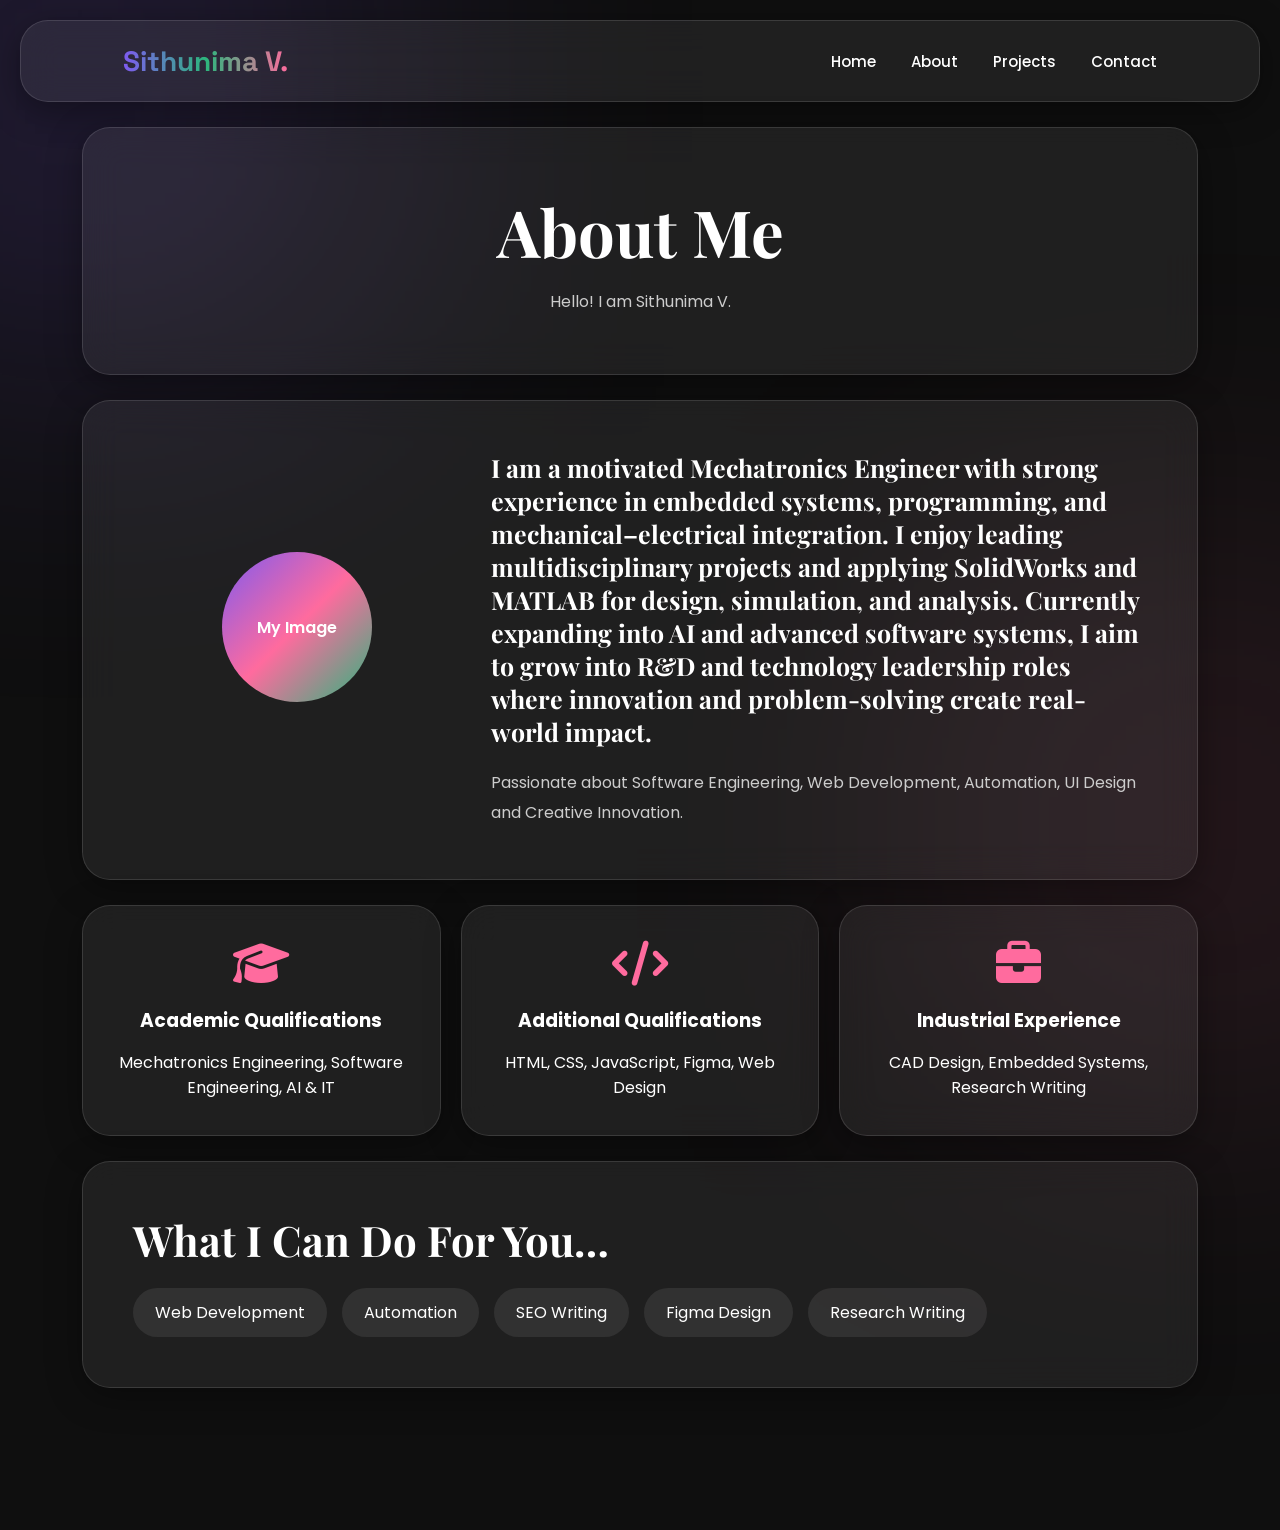
<file: about.html>
<!DOCTYPE html>
<html lang="en">

<head>

    <meta charset="UTF-8">

    <meta name="viewport" content="width=device-width, initial-scale=1.0">

    <title>Sithunima V. | About</title>

    <link rel="stylesheet" href="style.css">

    <link rel="preconnect" href="https://fonts.googleapis.com">

    <link rel="preconnect" href="https://fonts.gstatic.com" crossorigin>

    <link href="https://fonts.googleapis.com/css2?family=Poppins:wght@300;400;500;600;700&family=Playfair+Display:wght@500;700&family=Space+Grotesk:wght@400;500;700&display=swap" rel="stylesheet">

    <link rel="stylesheet"
    href="https://cdnjs.cloudflare.com/ajax/libs/font-awesome/6.5.1/css/all.min.css"/>

</head>

<body>

    <!-- HEADER -->
    <header class="glass">

        <nav class="navbar container">

            <div class="logo">
                Sithunima V.
            </div>

            <div class="menu-btn" id="menu-btn">
                <i class="fa-solid fa-bars"></i>
            </div>

            <ul class="nav-links" id="nav-links">

                <li><a href="index.html">Home</a></li>

                <li><a href="about.html">About</a></li>

                <li><a href="projects.html">Projects</a></li>

                <li><a href="contact.html">Contact</a></li>

            </ul>

        </nav>

    </header>

    <!-- MAIN -->
    <main class="container">

        <!-- PAGE TITLE -->
        <section class="glass page-banner">

            <h1>About Me</h1>

            <p>
                Hello! I am Sithunima V.
            </p>

        </section>

        <!-- BIO -->
        <section class="glass about-details">

            <div class="about-image">

                <div class="profile-circle">
                    My Image
                </div>

            </div>

            <div class="about-content">

                <h2>
                    I am a motivated Mechatronics Engineer with strong experience in embedded systems, programming, and mechanical–electrical integration. I enjoy leading multidisciplinary projects and applying SolidWorks and MATLAB for design, simulation, and analysis.
                    Currently expanding into AI and advanced software systems, I aim to grow into R&D and technology leadership roles where innovation and problem-solving create real-world impact.
                </h2>

                <p>
                    Passionate about Software Engineering,
                    Web Development, Automation,
                    UI Design and Creative Innovation.
                </p>

            </div>

        </section>

        <!-- QUALIFICATIONS -->
        <section class="qualification-grid">

            <article class="glass qualification-card">

                <i class="fa-solid fa-graduation-cap"></i>

                <h3>Academic Qualifications</h3>

                <p>
                    Mechatronics Engineering,
                    Software Engineering,
                    AI & IT
                </p>

            </article>

            <article class="glass qualification-card">

                <i class="fa-solid fa-code"></i>

                <h3>Additional Qualifications</h3>

                <p>
                    HTML, CSS, JavaScript,
                    Figma,
                    Web Design
                </p>

            </article>

            <article class="glass qualification-card">

                <i class="fa-solid fa-briefcase"></i>

                <h3>Industrial Experience</h3>

                <p>
                    CAD Design,
                    Embedded Systems,
                    Research Writing
                </p>

            </article>

        </section>

        <!-- SKILLS -->
        <section class="glass skills-section">

            <h2>What I Can Do For You…</h2>

            <div class="skills">

                <span>Web Development</span>

                <span>Automation</span>

                <span>SEO Writing</span>

                <span>Figma Design</span>

                <span>Research Writing</span>

            </div>

        </section>

    </main>

    <!-- FOOTER -->
    <footer class="glass footer">

        <p>
            © 2026 Sithunima V. | Portfolio Website
        </p>

    </footer>

    <script src="script.js"></script>

</body>
</html>
</file>
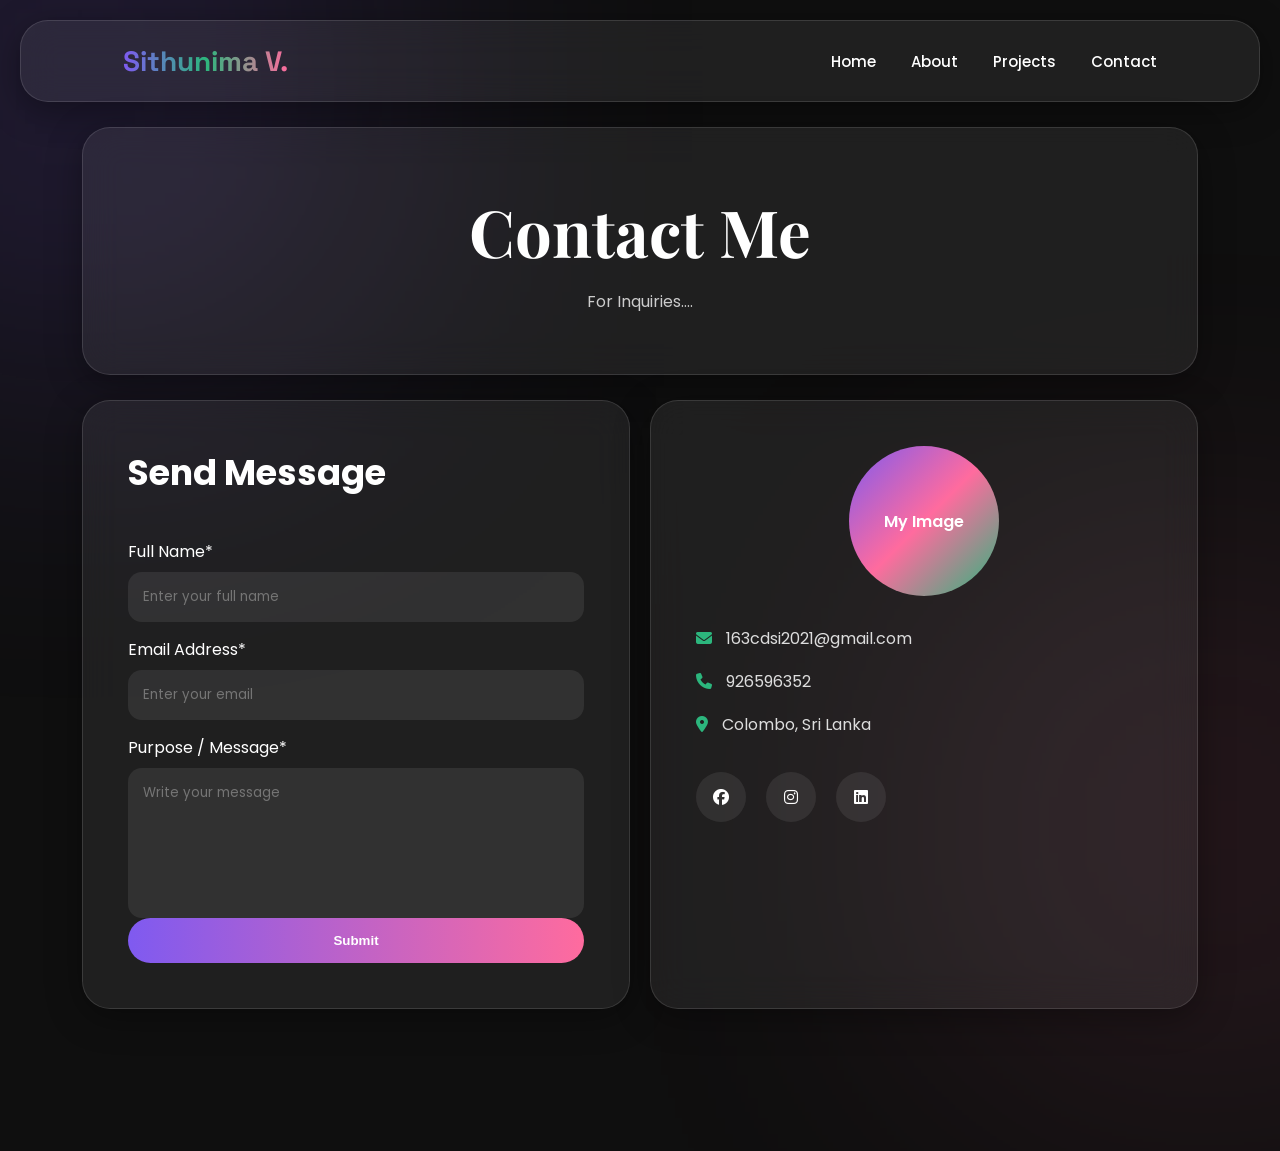
<file: contact.html>
<!DOCTYPE html>
<html lang="en">

<head>

    <meta charset="UTF-8">

    <meta name="viewport" content="width=device-width, initial-scale=1.0">

    <title>Sithunima V. | Contact</title>

    <link rel="stylesheet" href="style.css">

    <link rel="preconnect" href="https://fonts.googleapis.com">

    <link rel="preconnect" href="https://fonts.gstatic.com" crossorigin>

    <link href="https://fonts.googleapis.com/css2?family=Poppins:wght@300;400;500;600;700&family=Playfair+Display:wght@500;700&family=Space+Grotesk:wght@400;500;700&display=swap" rel="stylesheet">

    <link rel="stylesheet"
    href="https://cdnjs.cloudflare.com/ajax/libs/font-awesome/6.5.1/css/all.min.css"/>

</head>

<body>

    <!-- HEADER -->
    <header class="glass">

        <nav class="navbar container">

            <div class="logo">
                Sithunima V.
            </div>

            <div class="menu-btn" id="menu-btn">
                <i class="fa-solid fa-bars"></i>
            </div>

            <ul class="nav-links" id="nav-links">

                <li><a href="index.html">Home</a></li>

                <li><a href="about.html">About</a></li>

                <li><a href="projects.html">Projects</a></li>

                <li><a href="contact.html">Contact</a></li>

            </ul>

        </nav>

    </header>

    <!-- MAIN -->
    <main class="container">

        <!-- TITLE -->
        <section class="glass page-banner">

            <h1>Contact Me</h1>

            <p>
                For Inquiries….
            </p>

        </section>

        <!-- CONTACT GRID -->
        <section class="contact-grid">

            <!-- FORM -->
            <article class="glass form-box">

                <h2>Send Message</h2>

                <form>

                    <label>Full Name*</label>

                    <input type="text"
                    placeholder="Enter your full name">

                    <label>Email Address*</label>

                    <input type="email"
                    placeholder="Enter your email">

                    <label>Purpose / Message*</label>

                    <textarea rows="6"
                    placeholder="Write your message"></textarea>

                    <button type="submit" class="btn">
                        Submit
                    </button>

                </form>

            </article>

            <!-- INFO -->
            <article class="glass info-box">

                <div class="profile-circle">
                    My Image
                </div>

                <div class="contact-info">

                    <p>
                        <i class="fa-solid fa-envelope"></i>
                        163cdsi2021@gmail.com
                    </p>

                    <p>
                        <i class="fa-solid fa-phone"></i>
                        926596352
                    </p>

                    <p>
                        <i class="fa-solid fa-location-dot"></i>
                        Colombo, Sri Lanka
                    </p>

                </div>

                <!-- SOCIAL -->
                <div class="social-icons">

                    <i class="fa-brands fa-facebook"></i>

                    <i class="fa-brands fa-instagram"></i>

                    <i class="fa-brands fa-linkedin"></i>

                </div>

            </article>

        </section>

    </main>

    <!-- FOOTER -->
    <footer class="glass footer">

        <p>
            © 2026 Sithunima V. | Portfolio Website
        </p>

    </footer>

    <script src="script.js"></script>

</body>
</html>
</file>
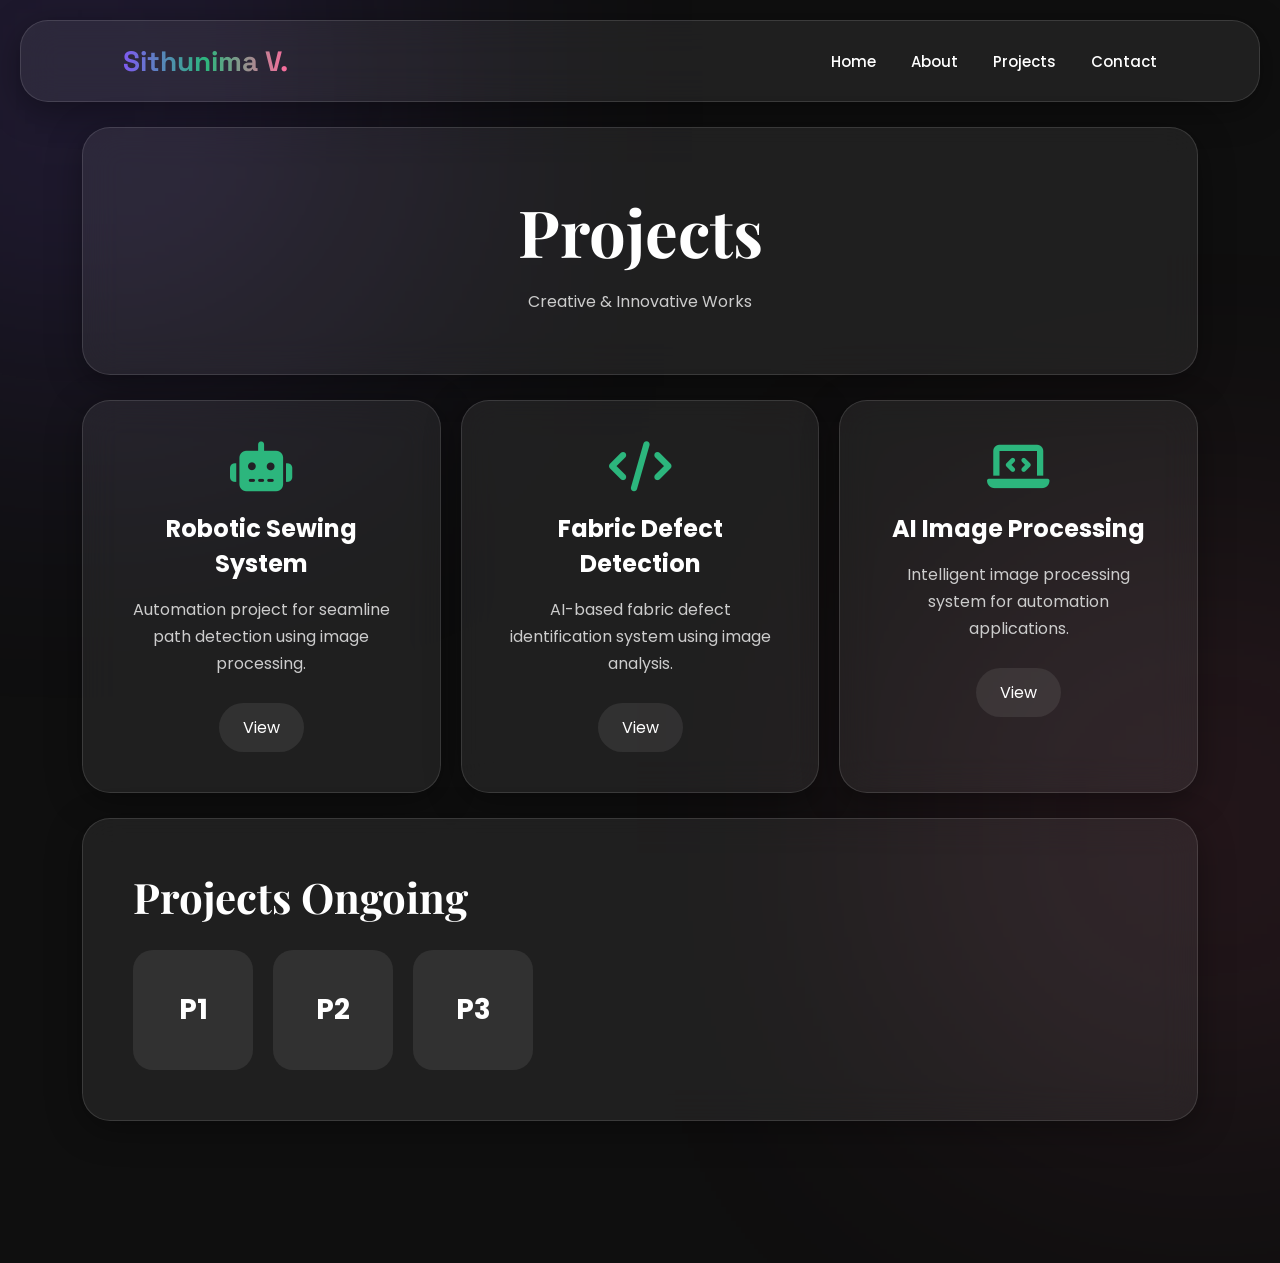
<file: projects.html>
<!DOCTYPE html>
<html lang="en">

<head>

    <meta charset="UTF-8">

    <meta name="viewport" content="width=device-width, initial-scale=1.0">

    <title>Sithunima V. | Projects</title>

    <link rel="stylesheet" href="style.css">

    <link rel="preconnect" href="https://fonts.googleapis.com">

    <link rel="preconnect" href="https://fonts.gstatic.com" crossorigin>

    <link href="https://fonts.googleapis.com/css2?family=Poppins:wght@300;400;500;600;700&family=Playfair+Display:wght@500;700&family=Space+Grotesk:wght@400;500;700&display=swap" rel="stylesheet">

    <link rel="stylesheet"
    href="https://cdnjs.cloudflare.com/ajax/libs/font-awesome/6.5.1/css/all.min.css"/>

</head>

<body>

    <!-- HEADER -->
    <header class="glass">

        <nav class="navbar container">

            <div class="logo">
                Sithunima V.
            </div>

            <div class="menu-btn" id="menu-btn">
                <i class="fa-solid fa-bars"></i>
            </div>

            <ul class="nav-links" id="nav-links">

                <li><a href="index.html">Home</a></li>

                <li><a href="about.html">About</a></li>

                <li><a href="projects.html">Projects</a></li>

                <li><a href="contact.html">Contact</a></li>

            </ul>

        </nav>

    </header>

    <!-- MAIN -->
    <main class="container">

        <!-- BANNER -->
        <section class="glass page-banner">

            <h1>Projects</h1>

            <p>
                Creative & Innovative Works
            </p>

        </section>

        <!-- PROJECT GRID -->
        <section class="projects-grid">

            <!-- CARD 1 -->
            <article class="glass project-card">

                <i class="fa-solid fa-robot"></i>

                <h2>Robotic Sewing System</h2>

                <p>
                    Automation project for seamline path detection using image processing.
                </p>

                <a href="#" class="btn-small">
                    View
                </a>

            </article>

            <!-- CARD 2 -->
            <article class="glass project-card">

                <i class="fa-solid fa-code"></i>

                <h2>Fabric Defect Detection</h2>

                <p>
                    AI-based fabric defect identification system using image analysis.
                </p>

                <a href="#" class="btn-small">
                    View
                </a>

            </article>

            <!-- CARD 3 -->
            <article class="glass project-card">

                <i class="fa-solid fa-laptop-code"></i>

                <h2>AI Image Processing</h2>

                <p>
                    Intelligent image processing system for automation applications.
                </p>

                <a href="#" class="btn-small">
                    View
                </a>

            </article>

        </section>

        <!-- ONGOING -->
        <section class="glass ongoing-section">

            <h2>Projects Ongoing</h2>

            <div class="ongoing-grid">

                <div class="ongoing-box">P1</div>

                <div class="ongoing-box">P2</div>

                <div class="ongoing-box">P3</div>

            </div>

        </section>

    </main>

    <!-- FOOTER -->
    <footer class="glass footer">

        <p>
            © 2026 Sithunima V. | Portfolio Website
        </p>

    </footer>

    <script src="script.js"></script>

</body>
</html>
</file>
<file: style.css>
/* =========================================
   GLOBAL STYLES
========================================= */

*{
    margin:0;
    padding:0;
    box-sizing:border-box;
    scroll-behavior:smooth;
}

body{
    background:#0f0f0f;
    color:white;
    font-family:'Poppins', sans-serif;
    overflow-x:hidden;
    padding:20px;
    min-height:100vh;
}

/* BACKGROUND GLOW EFFECTS */

body::before{
    content:"";
    position:fixed;
    width:400px;
    height:400px;
    background:#7f5af0;
    filter:blur(180px);
    top:-120px;
    left:-120px;
    opacity:0.35;
    z-index:-1;
}

body::after{
    content:"";
    position:fixed;
    width:350px;
    height:350px;
    background:#ff6b9e;
    filter:blur(180px);
    bottom:-100px;
    right:-100px;
    opacity:0.25;
    z-index:-1;
}

/* =========================================
   CONTAINER
========================================= */

.container{
    width:90%;
    max-width:1400px;
    margin:auto;
}

/* =========================================
   GLASS EFFECT
========================================= */

.glass{
    background:rgba(255,255,255,0.07);
    border:1px solid rgba(255,255,255,0.12);
    backdrop-filter:blur(18px);
    -webkit-backdrop-filter:blur(18px);
    box-shadow:0 8px 35px rgba(0,0,0,0.35);
    border-radius:28px;
}

/* =========================================
   NAVBAR
========================================= */

header{
    margin-bottom:25px;
}

.navbar{
    display:flex;
    justify-content:space-between;
    align-items:center;
    padding:22px 40px;
}

.logo{
    font-size:28px;
    font-family:'Space Grotesk', sans-serif;
    font-weight:700;

    background:linear-gradient(
    90deg,
    #7f5af0,
    #2cb67d,
    #ff6b9e);

    -webkit-background-clip:text;
    -webkit-text-fill-color:transparent;
}

.nav-links{
    display:flex;
    list-style:none;
    gap:35px;
}

.nav-links a{
    text-decoration:none;
    color:white;
    font-size:15px;
    font-weight:500;
    transition:0.3s;
    position:relative;
}

.nav-links a:hover{
    color:#2cb67d;
}

.nav-links a::after{
    content:"";
    position:absolute;
    width:0%;
    height:2px;
    background:#2cb67d;
    left:0;
    bottom:-6px;
    transition:0.3s;
}

.nav-links a:hover::after{
    width:100%;
}

.menu-btn{
    display:none;
    font-size:24px;
    cursor:pointer;
}

/* =========================================
   HERO SECTION
========================================= */

.hero{
    padding:70px 50px;
    text-align:center;
    margin-bottom:25px;
    position:relative;
    overflow:hidden;
}

.hero::before{
    content:"";
    position:absolute;
    width:250px;
    height:250px;
    border-radius:50%;
    background:linear-gradient(
    #7f5af0,
    #ff6b9e);

    top:-80px;
    right:-80px;
    opacity:0.3;
}

.hero h1{
    font-size:75px;
    font-family:'Playfair Display', serif;
    margin-bottom:20px;
}

.hero span{
    background:linear-gradient(
    90deg,
    #7f5af0,
    #2cb67d,
    #ff6b9e);

    -webkit-background-clip:text;
    -webkit-text-fill-color:transparent;
}

.hero p{
    font-size:20px;
    color:#cccccc;
    margin-bottom:35px;
}

.hero-icons{
    margin-top:40px;
    display:flex;
    justify-content:center;
    gap:20px;
}

.hero-icons i{
    width:55px;
    height:55px;
    display:flex;
    align-items:center;
    justify-content:center;
    border-radius:50%;
    background:rgba(255,255,255,0.08);
    font-size:20px;
    transition:0.3s;
}

.hero-icons i:hover{
    transform:translateY(-8px);
    background:linear-gradient(
    135deg,
    #7f5af0,
    #ff6b9e);
}

/* =========================================
   BUTTONS
========================================= */

.btn,
.btn-small{
    display:inline-block;
    text-decoration:none;
    color:white;
    border:none;
    cursor:pointer;
    transition:0.3s;
}

.btn{
    padding:15px 35px;
    border-radius:35px;

    background:linear-gradient(
    90deg,
    #7f5af0,
    #ff6b9e);

    font-weight:600;
}

.btn:hover{
    transform:translateY(-5px);
    box-shadow:0 10px 20px rgba(255,107,158,0.3);
}

.btn-small{
    padding:12px 24px;
    border-radius:25px;
    background:rgba(255,255,255,0.08);
}

.btn-small:hover{
    background:#2cb67d;
}

/* =========================================
   HOME GRID
========================================= */

.home-grid{
    display:grid;
    grid-template-columns:2fr 1fr 1.2fr;
    gap:20px;
    margin-bottom:25px;
}

.card img{
    width:100%;
    height:140px;
    object-fit:cover;
    border-radius:15px;
    margin-bottom:10px;
}

/* COLORS (3 COLOR SYSTEM) */
.blue{
    background:rgba(127,90,240,0.2);
    border:1px solid #7F5AF0;
}

.cyan{
    background:rgba(44,182,125,0.2);
    border:1px solid #2CB67D;
}

.pink{
    background:rgba(255,107,158,0.2);
    border:1px solid #FF6B9E;
}

.card{
    padding:35px;
}

.intro-card{
    display:flex;
    align-items:center;
    justify-content:center;
    min-height:300px;
}

.intro-card h2{
    font-size:45px;
    line-height:1.4;
    font-family:'Playfair Display', serif;
}

.image-column{
    display:flex;
    flex-direction:column;
    gap:20px;
}

.small-card{
    flex:1;
    display:flex;
    flex-direction:column;
    justify-content:center;
    align-items:center;
    text-align:center;
}

.small-card i{
    font-size:45px;
    color:#2cb67d;
    margin-bottom:15px;
}

.profile-card{
    text-align:center;
    display:flex;
    flex-direction:column;
    justify-content:center;
}

.profile-circle{
    width:170px;
    height:170px;
    border-radius:50%;
    background:linear-gradient(
    135deg,
    #7f5af0,
    #ff6b9e,
    #2cb67d);

    display:flex;
    justify-content:center;
    align-items:center;

    margin:auto;
    margin-bottom:25px;
    font-weight:600;
}


.profile-circle{
    width:150px;
    height:150px;
    border-radius:50%;
    overflow:hidden;
    display:flex;
    justify-content:center;
    align-items:center;
    background:linear-gradient(135deg,#7F5AF0,#FF6B9E,#2CB67D);
    padding:4px;
}

.profile-circle img{
    width:100%;
    height:100%;
    object-fit:cover;
    border-radius:50%;
}





/* =========================================
   ABOUT SECTION
========================================= */

.about-box,
.about-details,
.skills-section,
.ongoing-section{
    padding:50px;
    margin-bottom:25px;
}

.about-box h2,
.skills-section h2,
.ongoing-section h2{
    font-size:42px;
    font-family:'Playfair Display', serif;
    margin-bottom:20px;
}

.about-box p{
    color:#dddddd;
    line-height:1.8;
    font-size:18px;
}

/* =========================================
   PAGE BANNER
========================================= */

.page-banner{
    padding:60px;
    text-align:center;
    margin-bottom:25px;
}

.page-banner h1{
    font-size:65px;
    font-family:'Playfair Display', serif;
    margin-bottom:15px;
}

.page-banner p{
    color:#cccccc;
}

/* =========================================
   ABOUT PAGE
========================================= */

.about-details{
    display:grid;
    grid-template-columns:1fr 2fr;
    gap:30px;
    align-items:center;
}

.about-content h2{
    font-size:25px;
    margin-bottom:20px;
    font-family:'Playfair Display', serif;
}

.about-content p{
    line-height:1.9;
    color:#cccccc;
}

.qualification-grid{
    display:grid;
    grid-template-columns:1fr 1fr 1fr;
    gap:20px;
    margin-bottom:25px;
}

.qualification-card{
    padding:35px;
    text-align:center;
}

.qualification-card i{
    font-size:45px;
    margin-bottom:20px;
    color:#ff6b9e;
}

.qualification-card h3{
    margin-bottom:15px;
}

.skills{
    display:flex;
    gap:15px;
    flex-wrap:wrap;
}

.skills span{
    padding:12px 22px;
    border-radius:25px;
    background:rgba(255,255,255,0.08);
}

/* =========================================
   PROJECTS PAGE
========================================= */

.projects-grid{
    display:flex;
    gap:20px;
    flex-wrap:wrap;
    margin-bottom:25px;
}

.project-card{
    flex:1;
    min-width:300px;
    padding:40px;
    text-align:center;
}

.project-card i{
    font-size:50px;
    color:#2cb67d;
    margin-bottom:20px;
}

.project-card h2{
    margin-bottom:15px;
}

.project-card p{
    color:#cccccc;
    margin-bottom:25px;
    line-height:1.7;
}

.ongoing-grid{
    display:flex;
    gap:20px;
    margin-top:25px;
}

.ongoing-box{
    width:120px;
    height:120px;
    border-radius:20px;
    background:rgba(255,255,255,0.08);

    display:flex;
    justify-content:center;
    align-items:center;

    font-size:28px;
    font-weight:700;
}

/* =========================================
   CONTACT PAGE
========================================= */

.contact-grid{
    display:grid;
    grid-template-columns:1fr 1fr;
    gap:20px;
}

.form-box,
.info-box{
    padding:45px;
}

.form-box h2{
    margin-bottom:25px;
    font-size:35px;
}

form{
    display:flex;
    flex-direction:column;
}

label{
    margin-top:15px;
    margin-bottom:8px;
}

input,
textarea{
    padding:15px;
    border:none;
    outline:none;
    border-radius:14px;
    background:rgba(255,255,255,0.08);
    color:white;
    font-family:'Poppins', sans-serif;
}

textarea{
    resize:none;
}

.contact-info{
    margin-top:30px;
}

.contact-info p{
    margin-bottom:18px;
    color:#dddddd;
}

.contact-info i{
    color:#2cb67d;
    margin-right:10px;
}

.social-icons{
    margin-top:35px;
    display:flex;
    gap:20px;
}

.social-icons i{
    width:50px;
    height:50px;
    border-radius:50%;
    background:rgba(255,255,255,0.08);

    display:flex;
    justify-content:center;
    align-items:center;

    transition:0.3s;
}

.social-icons i:hover{
    background:linear-gradient(
    135deg,
    #7f5af0,
    #ff6b9e);

    transform:translateY(-6px);
}

/* =========================================
   FOOTER
========================================= */

.footer{
    width:90%;
    max-width:1400px;
    margin:auto;
    margin-top:25px;
    padding:25px;
    text-align:center;
}

/* =========================================
   RESPONSIVE DESIGN
========================================= */

@media(max-width:1000px){

    .home-grid{
        grid-template-columns:1fr;
    }

    .about-details{
        grid-template-columns:1fr;
        text-align:center;
    }

    .qualification-grid{
        grid-template-columns:1fr;
    }

    .contact-grid{
        grid-template-columns:1fr;
    }

    .hero h1{
        font-size:50px;
    }

    .page-banner h1{
        font-size:45px;
    }

}

@media(max-width:850px){

    .nav-links{
        position:absolute;
        top:95px;
        right:20px;

        width:220px;

        background:#111111;

        flex-direction:column;

        padding:30px;

        border-radius:20px;

        display:none;
    }

    .nav-links.active{
        display:flex;
    }

    .menu-btn{
        display:block;
    }

}

@media(max-width:600px){

    body{
        padding:10px;
    }

    .hero{
        padding:50px 25px;
    }

    .hero h1{
        font-size:40px;
    }

    .hero p{
        font-size:16px;
    }

    .intro-card h2{
        font-size:30px;
    }

    .page-banner{
        padding:40px 20px;
    }

    .page-banner h1{
        font-size:38px;
    }

    .about-box,
    .about-details,
    .skills-section,
    .ongoing-section,
    .form-box,
    .info-box{
        padding:30px 20px;
    }

}


.card{
    padding:20px;
    border-radius:20px;
    text-align:center;
    overflow:hidden;
}
</file>
